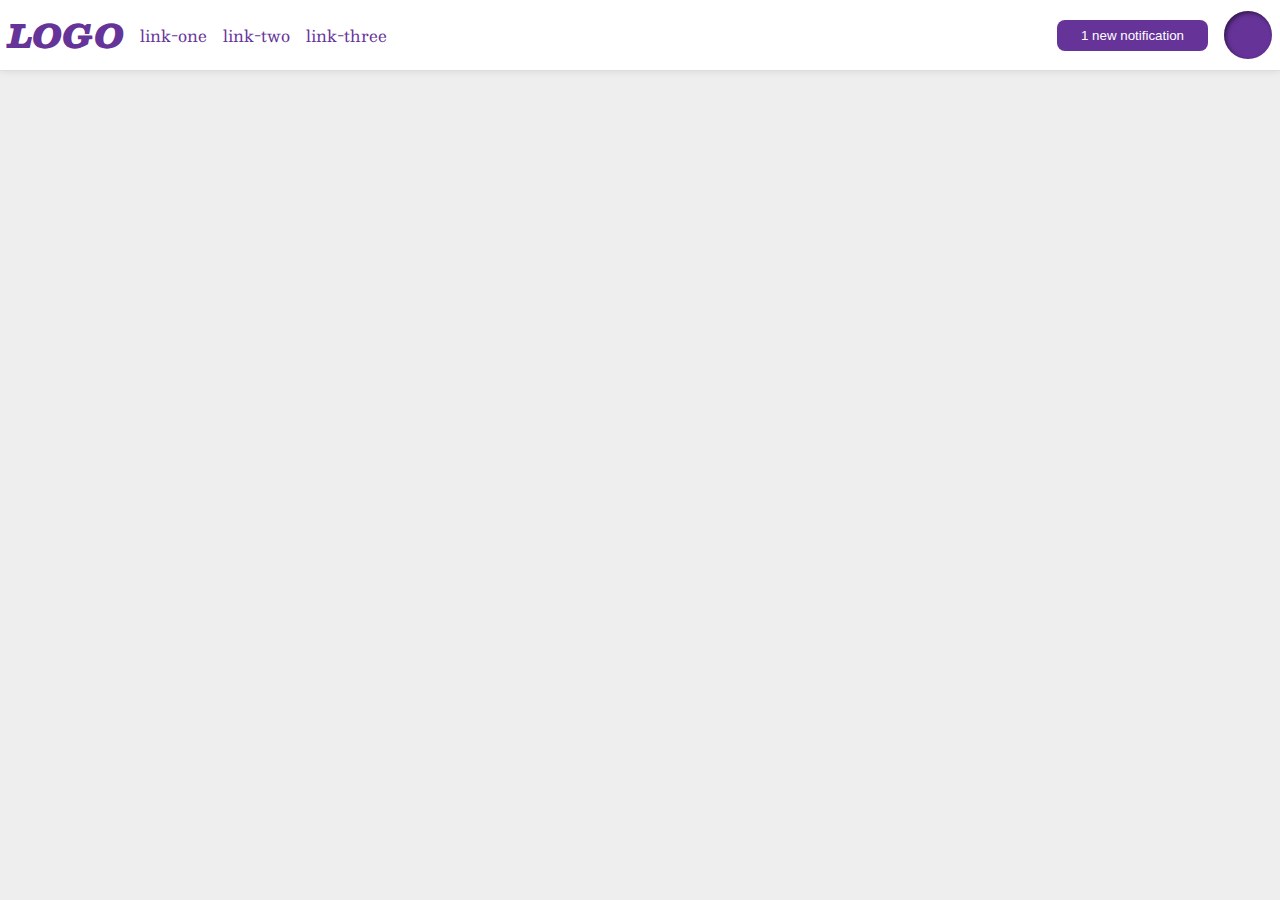
<file: flex/03-flex-header-2/index.html>
<!DOCTYPE html>
<html lang="en">

<head>
  <meta charset="UTF-8">
  <meta http-equiv="X-UA-Compatible" content="IE=edge">
  <meta name="viewport" content="width=device-width, initial-scale=1.0">
  <title>Flex Header 2</title>
  <link rel="stylesheet" href="style.css">
</head>

<body>
  <div class="header">
    <div class="left">
      <div class="logo">
        LOGO
      </div>
      <ul class="links">
        <li><a href="google.com">link-one</a></li>
        <li><a href="google.com">link-two</a></li>
        <li><a href="google.com">link-three</a></li>
      </ul>
    </div>
    <div class="right">
      <button class="notifications">
        1 new notification
      </button>
      <div class="profile-image"></div>
    </div>
  </div>
</body>

</html>
</file>
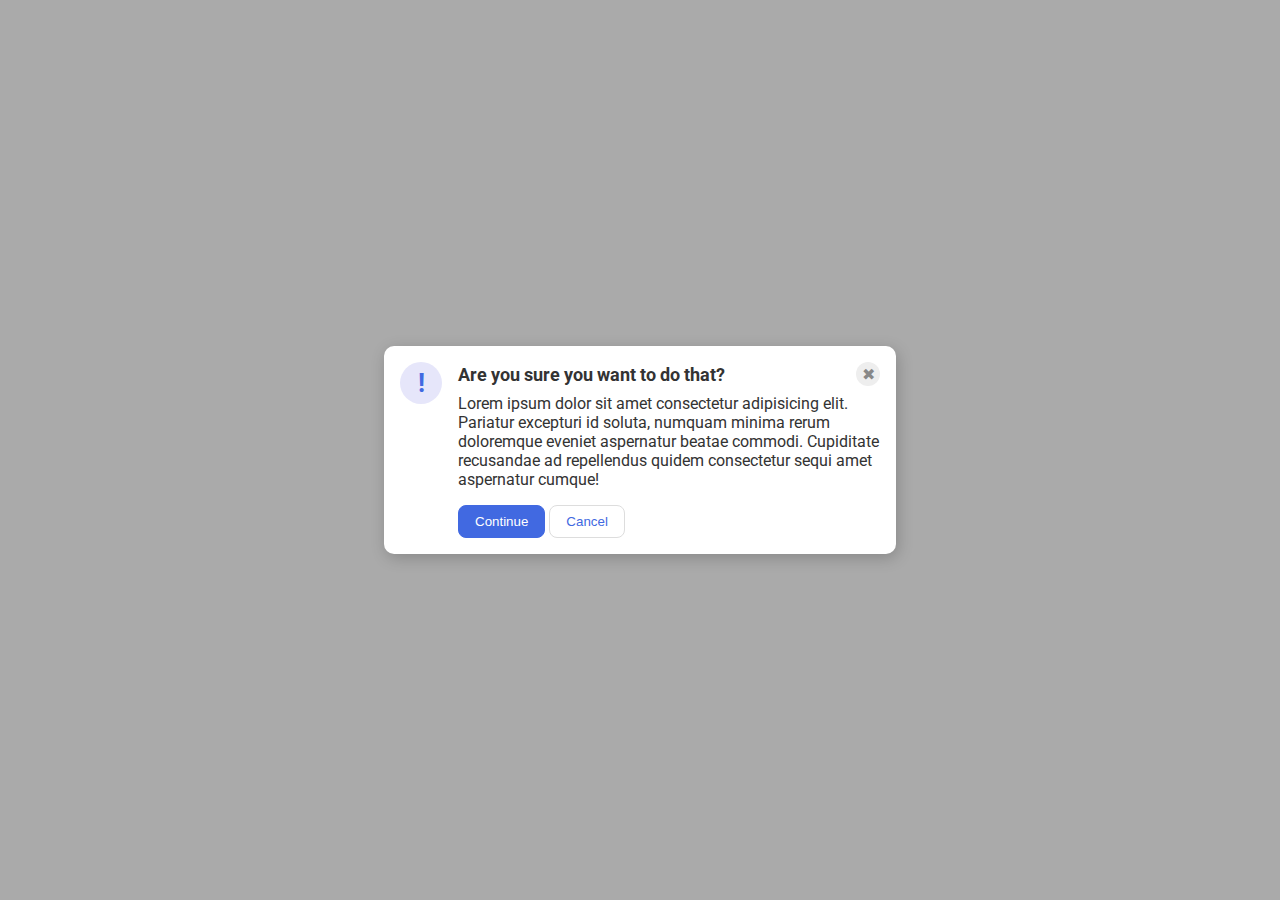
<file: flex/05-flex-modal/index.html>
<!DOCTYPE html>
<html lang="en">

<head>
  <meta charset="UTF-8">
  <meta http-equiv="X-UA-Compatible" content="IE=edge">
  <meta name="viewport" content="width=device-width, initial-scale=1.0">
  <link rel="stylesheet" href="style.css">
  <title>Modal</title>
</head>

<body>
  <div class="modal">
    <div class="left">
      <div class="icon">!</div>
    </div>
    <div class="right">
      <div class="top">
        <div class="header">Are you sure you want to do that?</div>
        <div class="close-button">✖</div>
      </div>
      <div class="bottom">
        <div class="text">Lorem ipsum dolor sit amet consectetur adipisicing elit. Pariatur excepturi id soluta, numquam
          minima rerum doloremque eveniet aspernatur beatae commodi. Cupiditate recusandae ad repellendus quidem
          consectetur sequi amet aspernatur cumque!</div>
        <button class="continue">Continue</button>
        <button class="cancel">Cancel</button>
      </div>
    </div>
  </div>
</body>

</html>
</file>
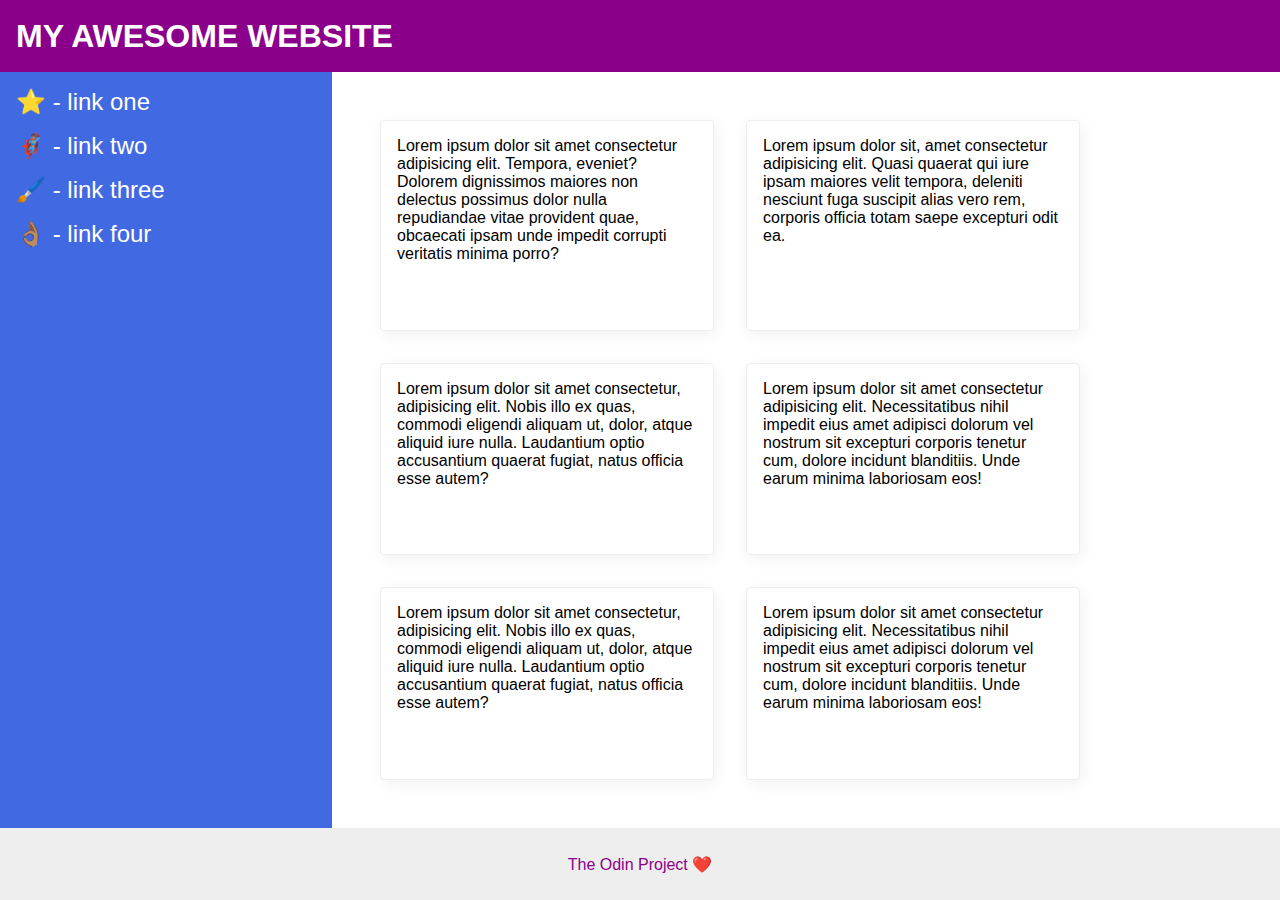
<file: flex/07-flex-layout-2/index.html>
<!DOCTYPE html>
<html lang="en">

<head>
  <meta charset="UTF-8">
  <meta http-equiv="X-UA-Compatible" content="IE=edge">
  <meta name="viewport" content="width=device-width, initial-scale=1.0">
  <title>The Holy Grail</title>
  <link rel="stylesheet" href="style.css">
</head>

<body>
  <div class="header">
    MY AWESOME WEBSITE
  </div>

  <div class="content">
    <div class="sidebar">
      <ul>
        <li><a href="#">⭐ - link one</a></li>
        <li><a href="#">🦸🏽‍♂️ - link two</a></li>
        <li><a href="#">🖌️ - link three</a></li>
        <li><a href="#">👌🏽 - link four</a></li>
      </ul>
    </div>
    <div class="card-container">
      <div class="card">Lorem ipsum dolor sit amet consectetur adipisicing elit. Tempora, eveniet? Dolorem dignissimos
        maiores non delectus possimus dolor nulla repudiandae vitae provident quae, obcaecati ipsam unde impedit
        corrupti
        veritatis minima porro?</div>
      <div class="card">Lorem ipsum dolor sit, amet consectetur adipisicing elit. Quasi quaerat qui iure ipsam maiores
        velit tempora, deleniti nesciunt fuga suscipit alias vero rem, corporis officia totam saepe excepturi odit ea.
      </div>
      <div class="card">Lorem ipsum dolor sit amet consectetur, adipisicing elit. Nobis illo ex quas, commodi eligendi
        aliquam ut, dolor, atque aliquid iure nulla. Laudantium optio accusantium quaerat fugiat, natus officia esse
        autem?</div>
      <div class="card">Lorem ipsum dolor sit amet consectetur adipisicing elit. Necessitatibus nihil impedit eius amet
        adipisci dolorum vel nostrum sit excepturi corporis tenetur cum, dolore incidunt blanditiis. Unde earum minima
        laboriosam eos!</div>
      <div class="card">Lorem ipsum dolor sit amet consectetur, adipisicing elit. Nobis illo ex quas, commodi eligendi
        aliquam ut, dolor, atque aliquid iure nulla. Laudantium optio accusantium quaerat fugiat, natus officia esse
        autem?</div>
      <div class="card">Lorem ipsum dolor sit amet consectetur adipisicing elit. Necessitatibus nihil impedit eius amet
        adipisci dolorum vel nostrum sit excepturi corporis tenetur cum, dolore incidunt blanditiis. Unde earum minima
        laboriosam eos!</div>
    </div>
  </div>

  <div class="footer">
    The Odin Project ❤️
  </div>
</body>

</html>
</file>
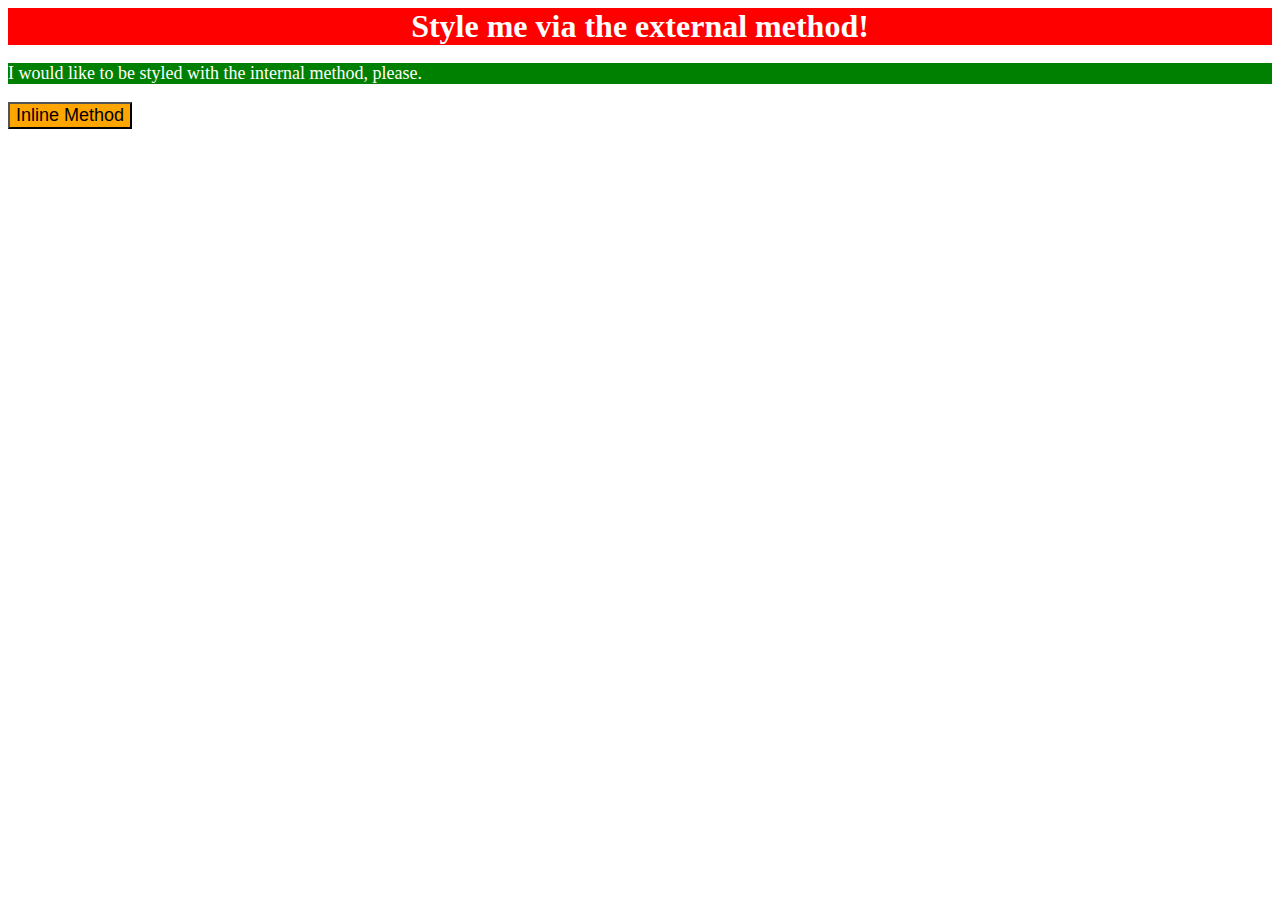
<file: foundations/01-css-methods/index.html>
<!DOCTYPE html>
<html lang="en">
  <head>
    <meta charset="UTF-8">
    <meta http-equiv="X-UA-Compatible" content="IE=edge">
    <meta name="viewport" content="width=device-width, initial-scale=1.0">
    <title>Methods for Adding CSS</title>
    <link rel="stylesheet" type="text/css" href="./styles.css">

    <style>
      p {
        background-color: green;
        color: white;
        font-size: 18px;
      }
    </style>
  </head>
  <body>
    <div>Style me via the external method!</div>
    <p>I would like to be styled with the internal method, please.</p>
    <button style="background-color: orange; font-size: 18px;">Inline Method</button>
  </body>
</html>
</file>
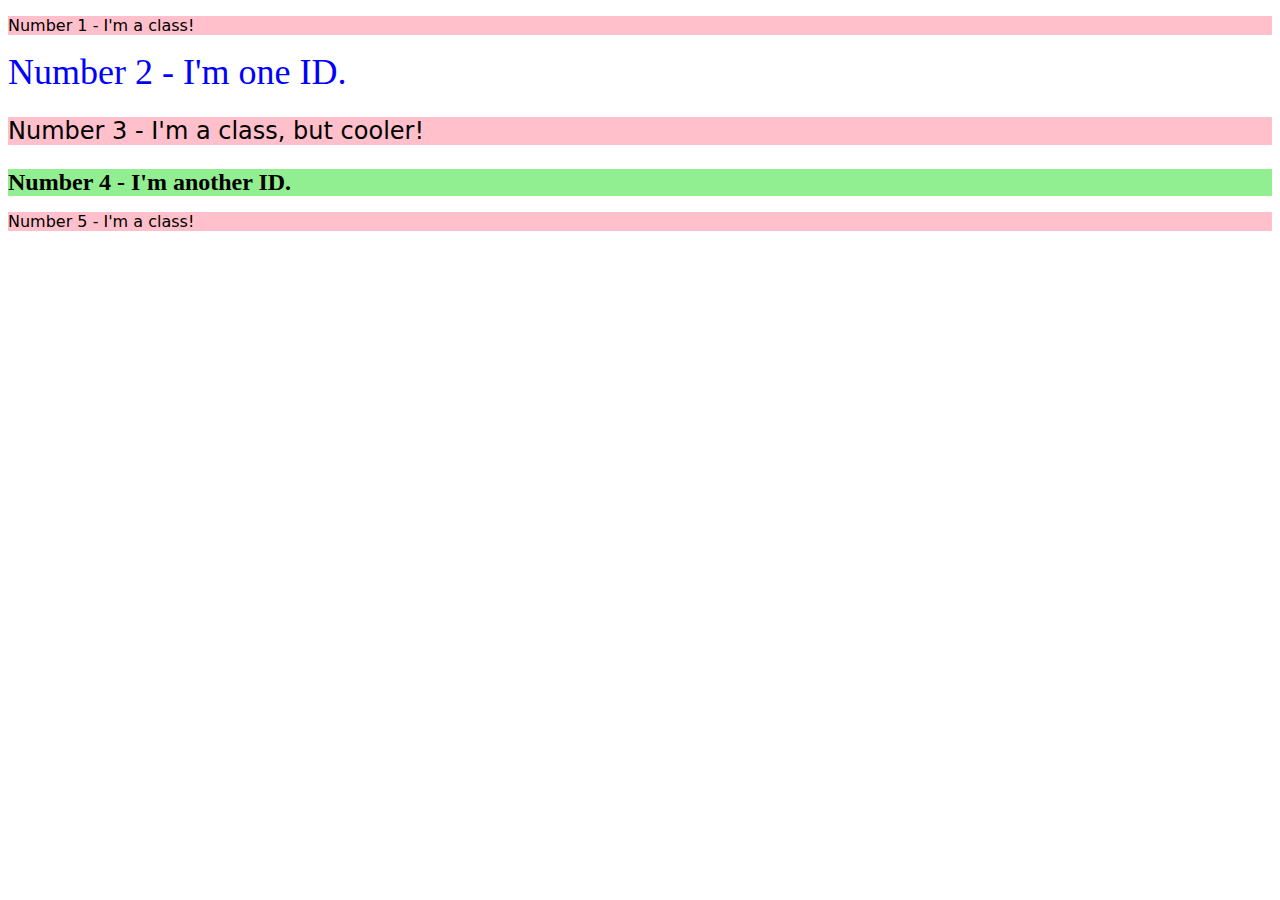
<file: foundations/02-class-id-selectors/index.html>
<!DOCTYPE html>
<html lang="en">
  <head>
    <meta charset="UTF-8">
    <meta http-equiv="X-UA-Compatible" content="IE=edge">
    <meta name="viewport" content="width=device-width, initial-scale=1.0">
    <title>Class and ID Selectors</title>
    <link rel="stylesheet" href="style.css">
  </head>
  <body>
    <p class="odd">Number 1 - I'm a class!</p>
    <div id="blue">Number 2 - I'm one ID.</div>
    <p class="odd large">Number 3 - I'm a class, but cooler!</p>
    <div id="bold">Number 4 - I'm another ID.</div>
    <p class="odd">Number 5 - I'm a class!</p>
  </body>
</html>
</file>
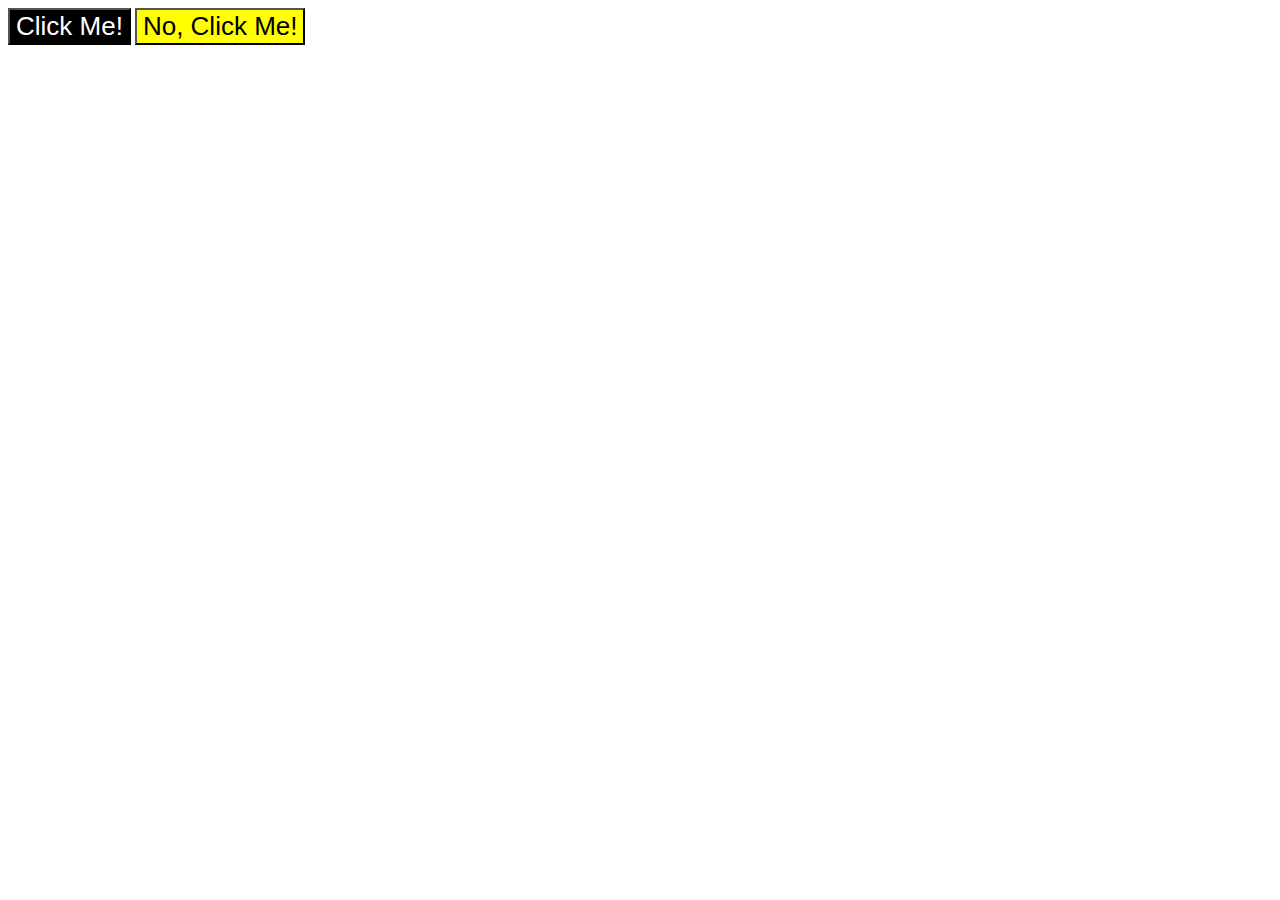
<file: foundations/03-grouping-selectors/index.html>
<!DOCTYPE html>
<html lang="en">
  <head>
    <meta charset="UTF-8">
    <meta http-equiv="X-UA-Compatible" content="IE=edge">
    <meta name="viewport" content="width=device-width, initial-scale=1.0">
    <title>Grouping Selectors</title>
    <link rel="stylesheet" href="style.css">
  </head>
  <body>
    <button class="button">Click Me!</button>
    <button class="alt-button">No, Click Me!</button>
  </body>
</html>
</file>
<file: flex/03-flex-header-2/style.css>
/* this is some magical font-importing.  
you'll learn about it later. */
@import url('https://fonts.googleapis.com/css2?family=Besley:ital,wght@0,400;1,900&display=swap');

body {
  margin: 0;
  background: #eee;
  font-family: Besley, serif;
}

.header {
  background: white;
  border-bottom: 1px solid #ddd;
  box-shadow: 0 0 8px rgba(0,0,0,.1);

  display: flex;
  justify-content: space-between;
  padding: 8px;
}

.left,
.right {
  display: flex;
  align-items: center;
  gap: 16px;
}

.links {
  display: flex;
  gap: 16px;
  padding: 0;
  margin: 0;
}

.profile-image {
  background: rebeccapurple;
  box-shadow: inset 2px 2px 4px rgba(0,0,0,.5);
  border-radius: 50%;
  width: 48px;
  height:  48px;
}

.logo {
  color: rebeccapurple;
  font-size: 32px;
  font-weight: 900;
  font-style: italic;
}

button {
  border: none;
  border-radius: 8px;
  background: rebeccapurple;
  color: white;
  padding: 8px 24px;
}

a {
  /* this removes the line under our links */
  text-decoration: none;
  color: rebeccapurple;
}

ul {
  list-style-type: none;
}
</file>
<file: flex/05-flex-modal/style.css>
@import url('https://fonts.googleapis.com/css2?family=Roboto:wght@400;700&display=swap');

html, body {
  height: 100%;
}

body {
  font-family: Roboto, sans-serif;
  margin: 0;
  background: #aaa;
  color: #333;
  /* I'll give you this one for free lol */
  display: flex;
  align-items: center;
  justify-content: center;
}

.modal {
  background: white;
  width: 480px;
  border-radius: 10px;
  box-shadow: 2px 4px 16px rgba(0,0,0,.2);

  display: flex;
  gap: 16px;
  padding: 16px;
}

.header {
  font-weight: bold;
  font-size: 18px;
}

.top {
  display: flex;
  flex-direction: row;
  align-items: center;
  justify-content: space-between;
}

.text {
  margin: 8px 0 16px 0;
}

.icon {
  color: royalblue;
  font-size: 26px;
  font-weight: 700;
  background: lavender;
  width: 42px;
  height: 42px;
  border-radius: 50%;
  display: flex;
  align-items: center;
  justify-content: center;
}

.close-button {
  background: #eee;
  border-radius: 50%;
  color: #888;
  font-weight: 400;
  font-size: 16px;
  height: 24px;
  width: 24px;
  display: flex;
  align-items: center;
  justify-content: center;
}

button {
  padding: 8px 16px;
  border-radius: 8px;
}

button.continue {
  background: royalblue;
  border: 1px solid royalblue;
  color: white;
}

button.cancel {
  background: white;
  border: 1px solid #ddd;
  color: royalblue;
}
</file>
<file: flex/07-flex-layout-2/style.css>
body {
  font-family: -apple-system, BlinkMacSystemFont, 'Segoe UI', Roboto, Oxygen, Ubuntu, Cantarell, 'Open Sans', 'Helvetica Neue', sans-serif;
  margin: 0;
  min-height: 100vh;
}

.header {
  height: 72px;
  background: darkmagenta;
  color: white;
}

.footer {
  height: 72px;
  background: #eee;
  color: darkmagenta;
}

.sidebar {
  width: 300px;
  background: royalblue;
}

.card {
  border: 1px solid #eee;
  box-shadow: 2px 4px 16px rgba(0,0,0,.06);
  border-radius: 4px;
}

/* My Solution */

body {
  display: flex;
  flex-direction: column;
}

.header,
.content,
.footer {
  display: flex;
}

.header,
.footer {
  align-items: center;
}

.header {
  font-size: 32px;
  font-weight: 900;
  padding: 0 16px;
}

.content {
  flex: 1;
}

.sidebar {
  min-width: 300px;
  padding: 16px;
}

.sidebar ul {
  list-style-type: none;
  padding: 0;
  margin: 0;
}

.sidebar li {
  margin-bottom: 16px;
}

.sidebar a {
  text-decoration: none;
  color: white;
  font-size: 24px;
}

.card-container {
  display: flex;
  flex-wrap: wrap;
  padding: 32px;
}

.card {
  width: 300px;
  margin: 16px;
  padding: 16px;
}

.footer {
  justify-content: center;
}
</file>
<file: foundations/01-css-methods/styles.css>
div {
    background-color: red;
    color: white;
    font-size: 32px;
    text-align: center;
    font-weight: bold;
}
</file>
<file: foundations/02-class-id-selectors/style.css>
.odd {
    background-color: rgb(255, 192, 203);
    font-family: Verdana, "DejaVu Sans", sans-serif
}

#blue {
    color: #0000ff;
    font-size: 36px;
}

.large {
    font-size: 24px;
}

#bold {
    background-color: hsl(120, 73%, 75%);
    font-size: 24px;
    font-weight: bold;
}
</file>
<file: foundations/03-grouping-selectors/style.css>
.button {
    background-color: #000000;
    color: white;
}

.alt-button {
    background-color: rgb(255, 255, 0);
}

.button,
.alt-button {
    font-size: 26px;
    font-family: Helvetica, "Times New Roman", sans-serif;
}
</file>
